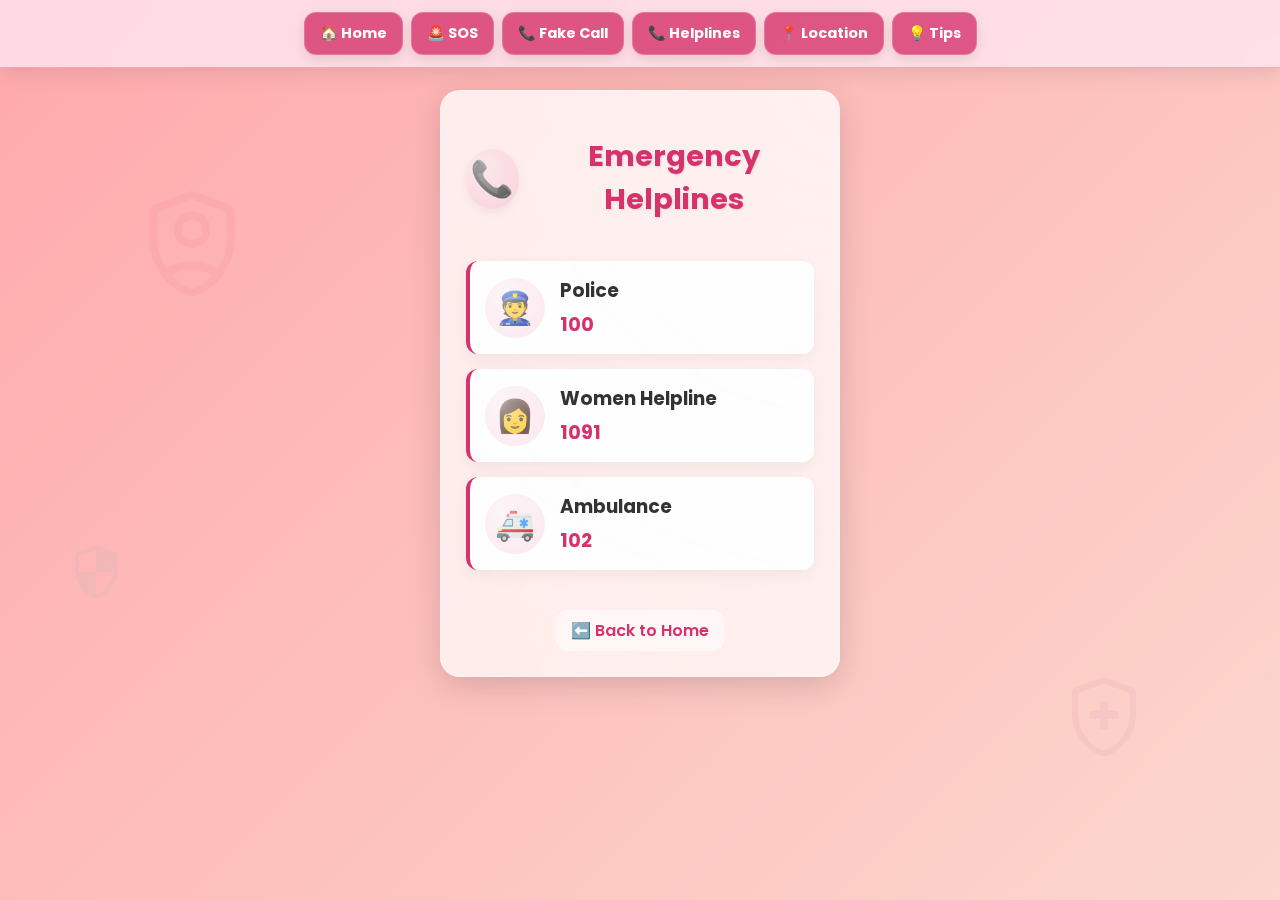
<file: helpline.html>
<!DOCTYPE html>
<html lang="en">
<head>
  <meta charset="UTF-8">
  <meta name="viewport" content="width=device-width, initial-scale=1.0">
  <title>Emergency Helplines</title>
  <link rel="stylesheet" href="style.css">
  <link href="https://fonts.googleapis.com/css2?family=Poppins:wght@400;500;600;700&display=swap" rel="stylesheet">
  <link rel="stylesheet" href="https://fonts.googleapis.com/css2?family=Material+Symbols+Rounded:opsz,wght,FILL,GRAD@24,400,0,0" />
</head>
<body>
  <!-- Decorative Background Icons -->
  <span class="safety-icon material-symbols-rounded">shield_person</span>
  <span class="safety-icon material-symbols-rounded">health_and_safety</span>
  <span class="safety-icon material-symbols-rounded">security</span>

  <nav class="navbar">
    <a href="index.html">🏠 Home</a>
    <a href="sos.html">🚨 SOS</a>
    <a href="fake-call.html">📞 Fake Call</a>
    <a href="helpline.html">📞 Helplines</a>
    <a href="location-share.html">📍 Location</a>
    <a href="tips.html">💡 Tips</a>
  </nav>

  <div class="container">
    <div class="card-header">
      <div class="header-icon">📞</div>
      <h1>Emergency Helplines</h1>
    </div>
    <div class="helpline-list">
      <div class="helpline-item">
        <div class="helpline-icon">👮</div>
        <div class="helpline-details">
          <h3>Police</h3>
          <p class="helpline-number">100</p>
        </div>
      </div>
      <div class="helpline-item">
        <div class="helpline-icon">👩</div>
        <div class="helpline-details">
          <h3>Women Helpline</h3>
          <p class="helpline-number">1091</p>
        </div>
      </div>
      <div class="helpline-item">
        <div class="helpline-icon">🚑</div>
        <div class="helpline-details">
          <h3>Ambulance</h3>
          <p class="helpline-number">102</p>
        </div>
      </div>
    </div>
    <a href="index.html" class="back-link">⬅️ Back to Home</a>
  </div>
</body>
</html>
</file>
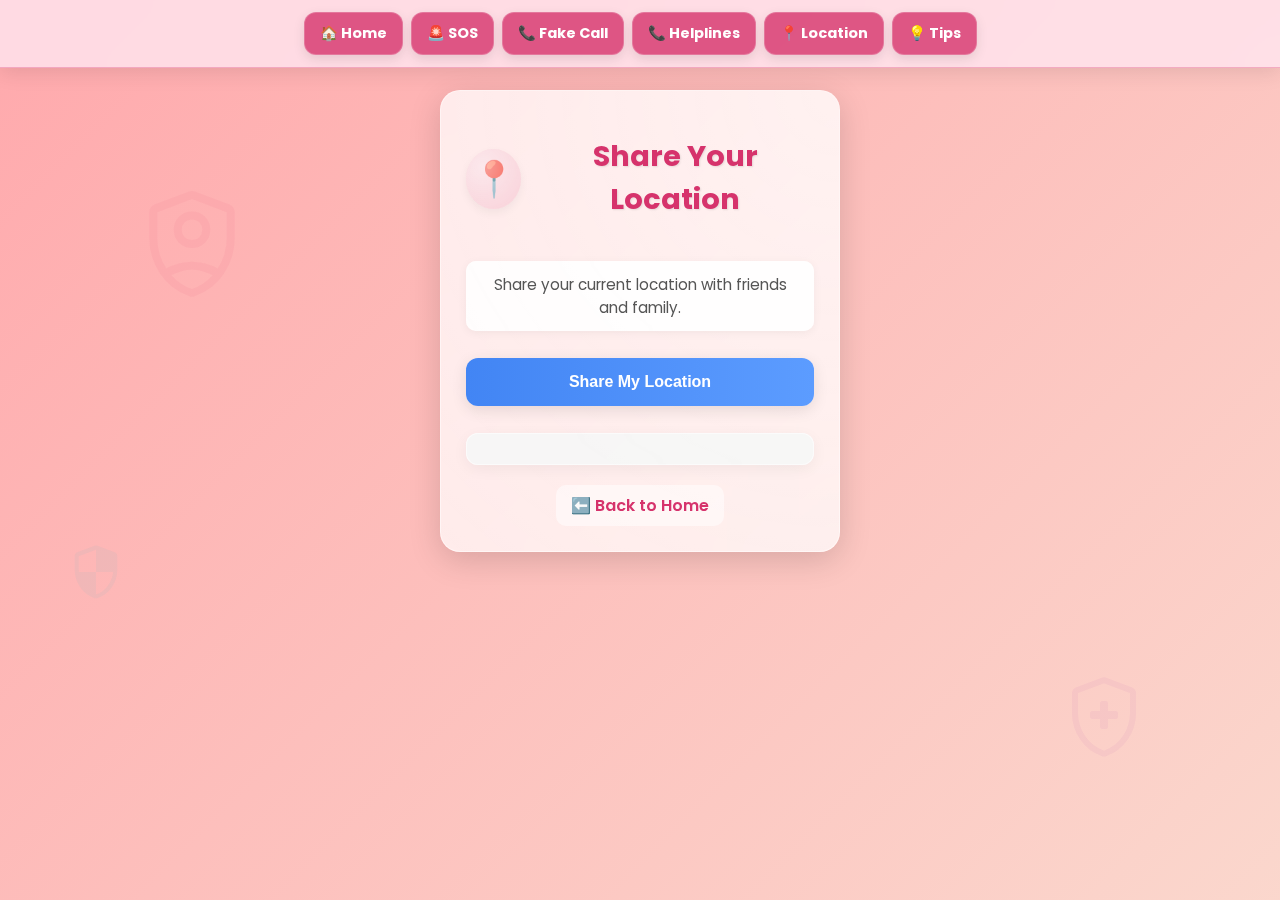
<file: location-share.html>
<!DOCTYPE html>
<html lang="en">
<head>
  <meta charset="UTF-8">
  <meta name="viewport" content="width=device-width, initial-scale=1.0">
  <title>Share Location</title>
  <link rel="stylesheet" href="style.css">
  <link href="https://fonts.googleapis.com/css2?family=Poppins:wght@400;500;600;700&display=swap" rel="stylesheet">
  <link rel="stylesheet" href="https://fonts.googleapis.com/css2?family=Material+Symbols+Rounded:opsz,wght,FILL,GRAD@24,400,0,0" />
</head>
<body>
  <!-- Decorative Background Icons -->
  <span class="safety-icon material-symbols-rounded">shield_person</span>
  <span class="safety-icon material-symbols-rounded">health_and_safety</span>
  <span class="safety-icon material-symbols-rounded">security</span>

  <nav class="navbar">
    <a href="index.html">🏠 Home</a>
    <a href="sos.html">🚨 SOS</a>
    <a href="fake-call.html">📞 Fake Call</a>
    <a href="helpline.html">📞 Helplines</a>
    <a href="location-share.html">📍 Location</a>
    <a href="tips.html">💡 Tips</a>
  </nav>

  <div class="container">
    <div class="card-header">
      <div class="header-icon">📍</div>
      <h1>Share Your Location</h1>
    </div>
    <p class="instructions">Share your current location with friends and family.</p>
    <button class="share-btn" onclick="shareLocation()">Share My Location</button>
    <div id="locationDisplay" class="location-info"></div>
    <a href="index.html" class="back-link">⬅️ Back to Home</a>
  </div>
  <script>
    function shareLocation() {
      if (navigator.geolocation) {
        document.getElementById('locationDisplay').innerHTML = '<p>Getting your location...</p>';
        navigator.geolocation.getCurrentPosition(position => {
          const lat = position.coords.latitude;
          const lon = position.coords.longitude;
          const mapLink = `https://www.google.com/maps?q=${lat},${lon}`;
          document.getElementById('locationDisplay').innerHTML = 
            `<p>Latitude: ${lat.toFixed(6)}</p>
             <p>Longitude: ${lon.toFixed(6)}</p>
             <a href="${mapLink}" target="_blank" class="map-link">View on Map</a>`;
             
          // Try to use Web Share API if available
          if (navigator.share) {
            const shareButton = document.createElement('button');
            shareButton.className = 'share-btn share-location-btn';
            shareButton.innerHTML = 'Share This Location';
            shareButton.onclick = () => {
              navigator.share({
                title: 'My Location',
                text: `My current location: ${lat.toFixed(6)}, ${lon.toFixed(6)}`,
                url: mapLink
              }).catch(err => console.error('Share failed:', err));
            };
            document.getElementById('locationDisplay').appendChild(shareButton);
          }
        }, error => {
          document.getElementById('locationDisplay').innerHTML = 
            `<p class="error">Error: ${getLocationErrorMessage(error)}</p>`;
        });
      } else {
        document.getElementById('locationDisplay').innerHTML = 
          '<p class="error">Geolocation not supported by your browser.</p>';
      }
    }
    
    function getLocationErrorMessage(error) {
      switch(error.code) {
        case error.PERMISSION_DENIED:
          return "Location permission denied.";
        case error.POSITION_UNAVAILABLE:
          return "Location information unavailable.";
        case error.TIMEOUT:
          return "Location request timed out.";
        default:
          return "Unknown error occurred.";
      }
    }
  </script>
</body>
</html>
</file>
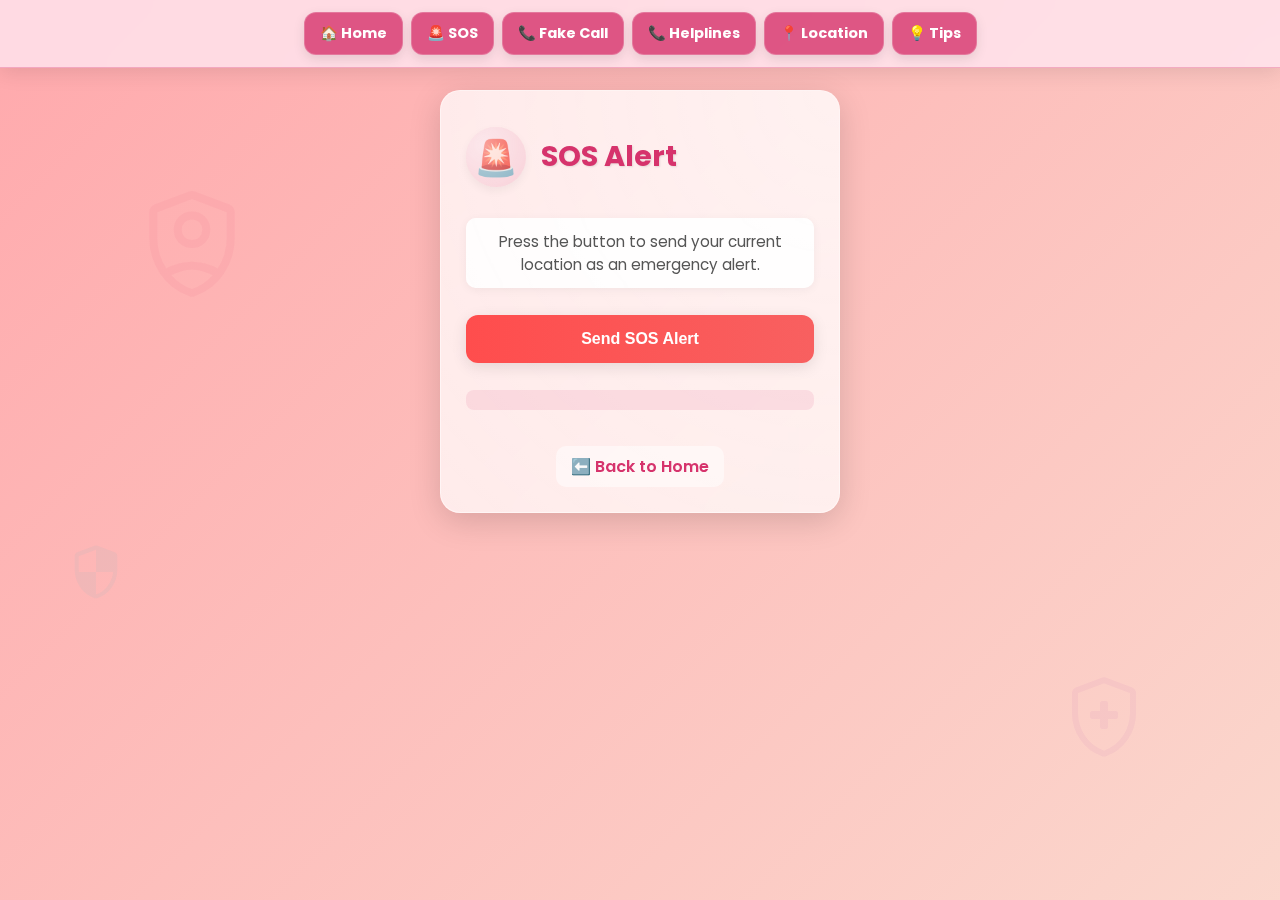
<file: sos.html>
<!DOCTYPE html>
<html lang="en">
<head>
  <meta charset="UTF-8">
  <meta name="viewport" content="width=device-width, initial-scale=1.0">
  <title>Send SOS</title>
  <link rel="stylesheet" href="style.css">
  <link href="https://fonts.googleapis.com/css2?family=Poppins:wght@400;500;600;700&display=swap" rel="stylesheet">
  <link rel="stylesheet" href="https://fonts.googleapis.com/css2?family=Material+Symbols+Rounded:opsz,wght,FILL,GRAD@24,400,0,0" />
</head>
<body>
  <!-- Decorative Background Icons -->
  <span class="safety-icon material-symbols-rounded">shield_person</span>
  <span class="safety-icon material-symbols-rounded">health_and_safety</span>
  <span class="safety-icon material-symbols-rounded">security</span>

  <nav class="navbar">
    <a href="index.html">🏠 Home</a>
    <a href="sos.html">🚨 SOS</a>
    <a href="fake-call.html">📞 Fake Call</a>
    <a href="helpline.html">📞 Helplines</a>
    <a href="location-share.html">📍 Location</a>
    <a href="tips.html">💡 Tips</a>
  </nav>

  <div class="container">
    <div class="card-header">
      <div class="header-icon">🚨</div>
      <h1>SOS Alert</h1>
    </div>
    <p class="instructions">Press the button to send your current location as an emergency alert.</p>
    <button class="sos-btn" onclick="sendSOS()">Send SOS Alert</button>
    <p id="sosStatus" class="status-message"></p>
    <a href="index.html" class="back-link">⬅️ Back to Home</a>
  </div>
  <script src="app.js"></script>
</body>
</html>
</file>
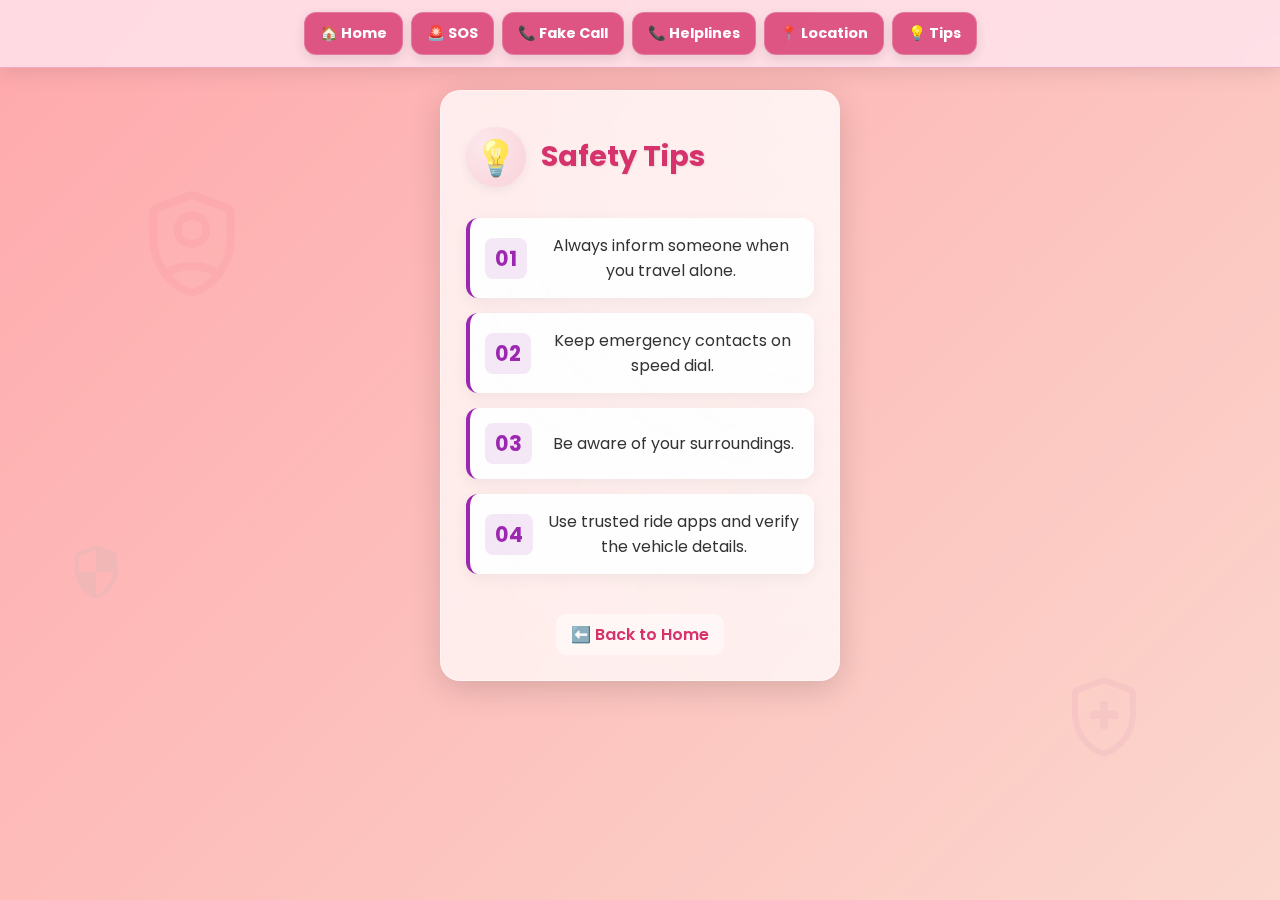
<file: tips.html>
<!DOCTYPE html>
<html lang="en">
<head>
  <meta charset="UTF-8">
  <meta name="viewport" content="width=device-width, initial-scale=1.0">
  <title>Safety Tips</title>
  <link rel="stylesheet" href="style.css">
  <link href="https://fonts.googleapis.com/css2?family=Poppins:wght@400;500;600;700&display=swap" rel="stylesheet">
  <link rel="stylesheet" href="https://fonts.googleapis.com/css2?family=Material+Symbols+Rounded:opsz,wght,FILL,GRAD@24,400,0,0" />
</head>
<body>
  <!-- Decorative Background Icons -->
  <span class="safety-icon material-symbols-rounded">shield_person</span>
  <span class="safety-icon material-symbols-rounded">health_and_safety</span>
  <span class="safety-icon material-symbols-rounded">security</span>

  <nav class="navbar">
    <a href="index.html">🏠 Home</a>
    <a href="sos.html">🚨 SOS</a>
    <a href="fake-call.html">📞 Fake Call</a>
    <a href="helpline.html">📞 Helplines</a>
    <a href="location-share.html">📍 Location</a>
    <a href="tips.html">💡 Tips</a>
  </nav>

  <div class="container">
    <div class="card-header">
      <div class="header-icon">💡</div>
      <h1>Safety Tips</h1>
    </div>
    <div class="tips-list">
      <div class="tip-item">
        <span class="tip-number">01</span>
        <p>Always inform someone when you travel alone.</p>
      </div>
      <div class="tip-item">
        <span class="tip-number">02</span>
        <p>Keep emergency contacts on speed dial.</p>
      </div>
      <div class="tip-item">
        <span class="tip-number">03</span>
        <p>Be aware of your surroundings.</p>
      </div>
      <div class="tip-item">
        <span class="tip-number">04</span>
        <p>Use trusted ride apps and verify the vehicle details.</p>
      </div>
    </div>
    <a href="index.html" class="back-link">⬅️ Back to Home</a>
  </div>
</body>
</html>
</file>
<file: style.css>
body {
  margin: 0;
  font-family: 'Poppins', 'Segoe UI', sans-serif;
  background: linear-gradient(135deg, #ff9a9e, #fad0c4);
  background-image: url('https://images.unsplash.com/photo-1531206715517-5c0ba140b2b8?ixlib=rb-1.2.1&auto=format&fit=crop&w=1350&q=80');
  background-size: cover;
  background-position: center;
  background-attachment: fixed;
  display: flex;
  flex-direction: column;
  align-items: center;
  justify-content: flex-start;
  min-height: 100vh;
  padding-top: 70px;
  position: relative;
  box-sizing: border-box;
}

/* Make sure all elements respect border-box */
*, *::before, *::after {
  box-sizing: inherit;
}

body::before {
  content: '';
  position: absolute;
  top: 0;
  left: 0;
  width: 100%;
  height: 100%;
  background: linear-gradient(135deg, rgba(255, 154, 158, 0.85), rgba(250, 208, 196, 0.85));
  z-index: -1;
}

.container {
  text-align: center;
  max-width: 400px;
  width: 90%;
  background: rgba(255, 255, 255, 0.7);
  backdrop-filter: blur(15px);
  -webkit-backdrop-filter: blur(15px);
  padding: 25px;
  border-radius: 20px;
  box-shadow: 0 8px 32px rgba(0, 0, 0, 0.15);
  margin: 20px auto;
  border: 1px solid rgba(255, 255, 255, 0.5);
  transition: transform 0.3s ease, box-shadow 0.3s ease, border-radius 0.3s ease, width 0.3s ease;
  position: relative;
  overflow: hidden;
}

.container::before {
  content: '';
  position: absolute;
  top: 0;
  left: 0;
  width: 100%;
  height: 100%;
  background: radial-gradient(circle at top right, rgba(255, 255, 255, 0.3), transparent);
  z-index: -1;
}

.container:hover {
  transform: translateY(-5px);
  box-shadow: 0 12px 40px rgba(0, 0, 0, 0.2);
}

h1 {
  color: #d6336c;
  font-size: 1.8em;
  margin-bottom: 20px;
  text-shadow: 1px 1px 2px rgba(0,0,0,0.1);
}

button {
  margin: 12px 0;
  padding: 15px 20px;
  border: none;
  border-radius: 12px;
  font-size: 16px;
  cursor: pointer;
  width: 100%;
  transition: all 0.3s ease;
  background: rgba(255, 255, 255, 0.9);
  box-shadow: 0 4px 15px rgba(0, 0, 0, 0.1);
  position: relative;
  overflow: hidden;
  color: #333;
  font-weight: 600;
}

button:before {
  content: '';
  position: absolute;
  top: 0;
  left: 0;
  width: 100%;
  height: 100%;
  background: linear-gradient(120deg, rgba(255,255,255,0) 30%, rgba(255,255,255,0.8), rgba(255,255,255,0) 70%);
  transform: translateX(-100%);
  transition: 0.6s;
}

button:hover:before {
  transform: translateX(100%);
}

.sos-btn {
  background: linear-gradient(to right, #ff4d4d, #f86060);
  color: white;
}

.fake-call-btn {
  background: linear-gradient(to right, #ffc107, #ffdb58);
  color: #333;
}

.share-btn {
  background: linear-gradient(to right, #4285f4, #5c9cff);
  color: white;
}

.sos-btn:hover, .sos-btn:active {
  background: linear-gradient(to right, #ff3333, #ff5252);
  transform: translateY(-2px);
}

.fake-call-btn:hover, .fake-call-btn:active {
  background: linear-gradient(to right, #ffb300, #ffd333);
  transform: translateY(-2px);
}

.share-btn:hover, .share-btn:active {
  background: linear-gradient(to right, #3367d6, #4c8bf5);
  transform: translateY(-2px);
}

.call-screen {
  display: none;
  margin-top: 20px;
  background: rgba(0, 0, 0, 0.9);
  backdrop-filter: blur(15px);
  -webkit-backdrop-filter: blur(15px);
  padding: 30px 20px;
  border-radius: 20px;
  color: white;
  text-align: center;
  position: fixed;
  top: 50%;
  left: 50%;
  transform: translate(-50%, -50%);
  width: 90%;
  max-width: 350px;
  box-shadow: 0 15px 35px rgba(0, 0, 0, 0.5);
  z-index: 1000;
  border: 1px solid rgba(255, 255, 255, 0.1);
}

.caller-info {
  margin-bottom: 30px;
}

.caller-img {
  width: 80px;
  height: 80px;
  border-radius: 50%;
  margin-bottom: 15px;
  border: 2px solid rgba(255, 255, 255, 0.5);
  box-shadow: 0 5px 15px rgba(0, 0, 0, 0.3);
}

.call-screen h2 {
  font-size: 1.5em;
  color: white;
  margin: 10px 0;
}

.call-screen p {
  font-size: 1.2em;
  color: white;
  margin-bottom: 20px;
}

.call-actions {
  display: flex;
  justify-content: space-between;
}

.decline-btn, .accept-btn {
  width: 48%;
  padding: 14px 0;
  font-weight: bold;
  border-radius: 50px;
  box-shadow: 0 5px 15px rgba(0, 0, 0, 0.3);
}

.decline-btn {
  background: linear-gradient(to right, #ff4d4d, #ff6666);
  color: white;
}

.accept-btn {
  background: linear-gradient(to right, #4CAF50, #66BB6A);
  color: white;
}

.decline-btn:hover, .accept-btn:hover {
  transform: translateY(-2px);
  box-shadow: 0 7px 20px rgba(0, 0, 0, 0.4);
}

.helpline {
  margin-top: 30px;
  text-align: left;
}

.helpline ul {
  list-style: none;
  padding: 0;
}

.helpline li {
  margin-bottom: 12px;
  font-size: 1.1em;
  padding: 10px;
  background: rgba(255, 255, 255, 0.6);
  border-radius: 8px;
  box-shadow: 0 2px 8px rgba(0, 0, 0, 0.05);
  transition: all 0.3s ease;
}

.helpline li:hover {
  background: rgba(255, 255, 255, 0.8);
  transform: translateX(5px);
}

.helpline li strong {
  color: #d6336c;
}

/* Navbar */
.navbar {
  position: fixed;
  top: 0;
  left: 0;
  right: 0;
  background: rgba(255, 230, 240, 0.8);
  backdrop-filter: blur(15px);
  -webkit-backdrop-filter: blur(15px);
  padding: 12px;
  display: flex;
  justify-content: center;
  flex-wrap: wrap;
  gap: 8px;
  z-index: 999;
  border-bottom: 1px solid rgba(214, 51, 108, 0.3);
  box-shadow: 0 4px 20px rgba(0, 0, 0, 0.1);
}

.navbar a {
  text-decoration: none;
  padding: 10px 15px;
  background: rgba(214, 51, 108, 0.8);
  color: white;
  border-radius: 12px;
  font-weight: bold;
  transition: all 0.3s ease;
  font-size: 0.9em;
  box-shadow: 0 4px 12px rgba(0, 0, 0, 0.1);
  border: 1px solid rgba(255, 255, 255, 0.2);
}

.navbar a:hover, .navbar a:active {
  background: rgba(166, 30, 77, 0.9);
  transform: translateY(-2px);
  box-shadow: 0 6px 15px rgba(0, 0, 0, 0.15);
}

/* Location sharing page */
.location-info {
  margin-top: 15px;
  padding: 15px;
  border-radius: 12px;
  background: rgba(245, 245, 245, 0.8);
  backdrop-filter: blur(10px);
  -webkit-backdrop-filter: blur(10px);
  text-align: left;
  min-height: 20px;
  box-shadow: 0 4px 15px rgba(0, 0, 0, 0.05);
  border: 1px solid rgba(255, 255, 255, 0.5);
}

.location-info p {
  margin: 8px 0;
  font-size: 0.95em;
  color: #333;
}

.map-link {
  display: inline-block;
  margin-top: 12px;
  padding: 10px 18px;
  background: linear-gradient(to right, #4285f4, #5c9cff);
  color: white;
  text-decoration: none;
  border-radius: 10px;
  font-weight: bold;
  transition: all 0.3s ease;
  box-shadow: 0 4px 15px rgba(66, 133, 244, 0.3);
}

.map-link:hover {
  background: linear-gradient(to right, #3367d6, #4c8bf5);
  transform: translateY(-2px);
  box-shadow: 0 6px 20px rgba(66, 133, 244, 0.4);
}

.error {
  color: #ff4d4d;
  font-weight: bold;
  background: rgba(255, 77, 77, 0.1);
  padding: 8px;
  border-radius: 8px;
  margin-top: 10px;
}

.back-link {
  display: inline-block;
  margin-top: 20px;
  color: #d6336c;
  text-decoration: none;
  font-weight: 600;
  padding: 8px 15px;
  border-radius: 10px;
  transition: all 0.3s ease;
  background: rgba(255, 255, 255, 0.5);
}

.back-link:hover {
  background: rgba(255, 255, 255, 0.8);
  transform: translateX(-5px);
}

/* SOS page */
.instructions {
  font-size: 0.95em;
  color: #555;
  margin-bottom: 15px;
  background: rgba(255, 255, 255, 0.6);
  padding: 12px;
  border-radius: 10px;
  box-shadow: 0 2px 10px rgba(0, 0, 0, 0.05);
  backdrop-filter: blur(5px);
  -webkit-backdrop-filter: blur(5px);
}

.status-message {
  min-height: 20px;
  margin-top: 15px;
  font-weight: bold;
  color: #d6336c;
  background: rgba(214, 51, 108, 0.1);
  padding: 8px;
  border-radius: 8px;
}

/* Card header */
.card-header {
  display: flex;
  align-items: center;
  margin-bottom: 20px;
  position: relative;
}

.header-icon {
  font-size: 2.2em;
  margin-right: 15px;
  background: rgba(214, 51, 108, 0.15);
  width: 60px;
  height: 60px;
  border-radius: 50%;
  display: flex;
  align-items: center;
  justify-content: center;
  box-shadow: 0 4px 10px rgba(0, 0, 0, 0.05);
  position: relative;
  overflow: hidden;
}

.header-icon::after {
  content: '';
  position: absolute;
  top: 0;
  left: 0;
  width: 100%;
  height: 100%;
  background: radial-gradient(circle at 30% 30%, rgba(255,255,255,0.5), transparent);
}

/* Tips page */
.tips-list {
  display: flex;
  flex-direction: column;
  gap: 15px;
  margin: 20px 0;
}

.tip-item {
  display: flex;
  align-items: center;
  background: rgba(255, 255, 255, 0.7);
  backdrop-filter: blur(10px);
  -webkit-backdrop-filter: blur(10px);
  padding: 15px;
  border-radius: 12px;
  box-shadow: 0 5px 15px rgba(0, 0, 0, 0.05);
  transition: all 0.3s ease;
  border-left: 4px solid #9c27b0;
  position: relative;
  overflow: hidden;
}

.tip-item::before {
  content: '';
  position: absolute;
  top: 0;
  left: 0;
  width: 100%;
  height: 100%;
  background: linear-gradient(135deg, rgba(255,255,255,0.1), transparent);
  z-index: -1;
}

.tip-item:hover {
  transform: translateX(5px);
  box-shadow: 0 8px 25px rgba(0, 0, 0, 0.1);
  background: rgba(255, 255, 255, 0.9);
}

.tip-number {
  font-size: 1.3em;
  font-weight: bold;
  color: #9c27b0;
  min-width: 40px;
  text-align: center;
  background: rgba(156, 39, 176, 0.1);
  padding: 5px 10px;
  border-radius: 8px;
  margin-right: 15px;
}

.tip-item p {
  margin: 0;
  color: #333;
  font-size: 1em;
  flex: 1;
}

.share-location-btn {
  margin-top: 15px;
  width: 100%;
}

.tagline {
  color: #666;
  font-size: 1.1em;
  margin-top: -10px;
  margin-bottom: 20px;
  position: relative;
  padding-bottom: 10px;
}

.tagline::after {
  content: '';
  position: absolute;
  bottom: 0;
  left: 50%;
  transform: translateX(-50%);
  width: 50px;
  height: 2px;
  background: rgba(214, 51, 108, 0.5);
  border-radius: 2px;
}

.button-group {
  display: flex;
  flex-direction: column;
  gap: 12px;
  width: 100%;
}

.btn-link {
  text-decoration: none;
  width: 100%;
}

.helpline-btn {
  background: linear-gradient(to right, #00bcd4, #00acc1);
  color: white;
}

.helpline-btn:hover, .helpline-btn:active {
  background: linear-gradient(to right, #00acc1, #0097a7);
  transform: translateY(-2px);
}

.tips-btn {
  background: linear-gradient(to right, #9c27b0, #7b1fa2);
  color: white;
}

.tips-btn:hover, .tips-btn:active {
  background: linear-gradient(to right, #8e24aa, #6a1b9a);
  transform: translateY(-2px);
}

/* Helpline page */
.helpline-list {
  display: flex;
  flex-direction: column;
  gap: 15px;
  margin: 20px 0;
}

.helpline-item {
  display: flex;
  align-items: center;
  background: rgba(255, 255, 255, 0.7);
  backdrop-filter: blur(10px);
  -webkit-backdrop-filter: blur(10px);
  padding: 15px;
  border-radius: 12px;
  box-shadow: 0 5px 15px rgba(0, 0, 0, 0.05);
  transition: all 0.3s ease;
  border-left: 4px solid #d6336c;
  position: relative;
  overflow: hidden;
}

.helpline-item:hover {
  transform: translateY(-5px);
  box-shadow: 0 8px 25px rgba(0, 0, 0, 0.1);
  background: rgba(255, 255, 255, 0.9);
}

.helpline-icon {
  font-size: 2em;
  margin-right: 15px;
  background: rgba(214, 51, 108, 0.1);
  width: 60px;
  height: 60px;
  border-radius: 50%;
  display: flex;
  align-items: center;
  justify-content: center;
  position: relative;
}

.helpline-icon::after {
  content: '';
  position: absolute;
  top: 0;
  left: 0;
  width: 100%;
  height: 100%;
  background: radial-gradient(circle at 30% 30%, rgba(255,255,255,0.5), transparent);
  border-radius: 50%;
}

.helpline-details {
  flex: 1;
  text-align: left;
}

.helpline-details h3 {
  margin: 0 0 5px 0;
  color: #333;
}

.helpline-number {
  font-size: 1.2em;
  font-weight: bold;
  color: #d6336c;
  margin: 0;
}

/* Background decorations */
.safety-icon {
  position: fixed;
  z-index: -1;
  opacity: 0.05;
  pointer-events: none;
}

.safety-icon:nth-child(1) {
  top: 20%;
  left: 10%;
  font-size: 8em;
  color: #d6336c;
}

.safety-icon:nth-child(2) {
  bottom: 15%;
  right: 10%;
  font-size: 6em;
  color: #9c27b0;
}

.safety-icon:nth-child(3) {
  top: 60%;
  left: 5%;
  font-size: 4em;
  color: #00bcd4;
}

/* Responsive adjustments for card headers */
@media screen and (max-width: 480px) {
  .card-header {
    flex-direction: column;
    text-align: center;
  }
  
  .header-icon {
    margin-right: 0;
    margin-bottom: 10px;
  }
  
  .tip-item {
    padding: 12px;
  }
  
  .tip-number {
    font-size: 1.1em;
    min-width: 35px;
    padding: 4px 8px;
  }
}

/* Media queries for desktop-first approach */
@media screen and (max-width: 768px) {
  body {
    padding-top: 120px;
  }
  
  .navbar {
    flex-direction: row;
    justify-content: center;
    padding: 8px 5px;
  }
  
  .navbar a {
    padding: 8px 10px;
    margin: 2px;
    font-size: 0.85em;
  }
  
  h1 {
    font-size: 1.5em;
  }
  
  .container {
    width: 90%;
    padding: 20px;
    margin: 10px auto;
    transition: transform 0.3s ease, box-shadow 0.3s ease, border-radius 0.3s ease, width 0.3s ease, margin 0.3s ease;
  }
  
  button {
    padding: 12px 15px;
    font-size: 14px;
  }
}

/* Background for mobile screens - more subtle to improve content readability */
@media screen and (max-width: 480px) {
  body {
    padding-top: 140px;
    padding-bottom: 0;
    justify-content: flex-start;
    background-attachment: scroll;
  }
  
  body::before {
    background: linear-gradient(135deg, rgba(255, 154, 158, 0.9), rgba(250, 208, 196, 0.9));
  }
  
  .navbar {
    padding: 5px;
  }
  
  .navbar a {
    padding: 6px 8px;
    font-size: 0.8em;
    margin: 2px;
  }
  
  h1 {
    font-size: 1.3em;
  }
  
  .container {
    width: 100%;
    max-width: 100%;
    height: calc(100vh - 140px);
    margin: 0;
    padding: 20px;
    border-radius: 0;
    box-shadow: none;
    border: none;
    display: flex;
    flex-direction: column;
    overflow-y: auto;
    background: rgba(255, 255, 255, 0.85);
  }
  
  .container::before {
    display: none;
  }
  
  .container:hover {
    transform: none;
    box-shadow: none;
  }
  
  .button-group {
    flex: 1;
    display: flex;
    flex-direction: column;
    justify-content: center;
    margin-bottom: 20px;
  }
  
  .tips-list, .helpline-list {
    flex: 1;
    overflow-y: auto;
    margin-bottom: 20px;
  }
  
  button {
    padding: 12px;
    margin: 8px 0;
  }
  
  .location-info {
    padding: 10px;
    margin-bottom: 20px;
  }
  
  .location-info p {
    font-size: 0.9em;
  }
  
  .map-link {
    padding: 8px 14px;
    font-size: 0.9em;
  }
  
  .call-screen {
    width: 100%;
    max-width: 100%;
    height: 100vh;
    border-radius: 0;
    padding: 20px 15px;
  }
  
  .caller-img {
    width: 60px;
    height: 60px;
  }
  
  .call-screen h2 {
    font-size: 1.3em;
  }
  
  .call-screen p {
    font-size: 1.1em;
  }
  
  .back-link {
    margin-top: auto;
    padding: 10px;
  }
  
  /* Adjust safety icons for mobile */
  .safety-icon {
    opacity: 0.03;
  }
}

/* Ensure touch targets are large enough */
@media (hover: none) {
  .navbar a, button, .map-link {
    min-height: 44px;
    min-width: 44px;
    display: inline-flex;
    align-items: center;
    justify-content: center;
  }
}
</file>
